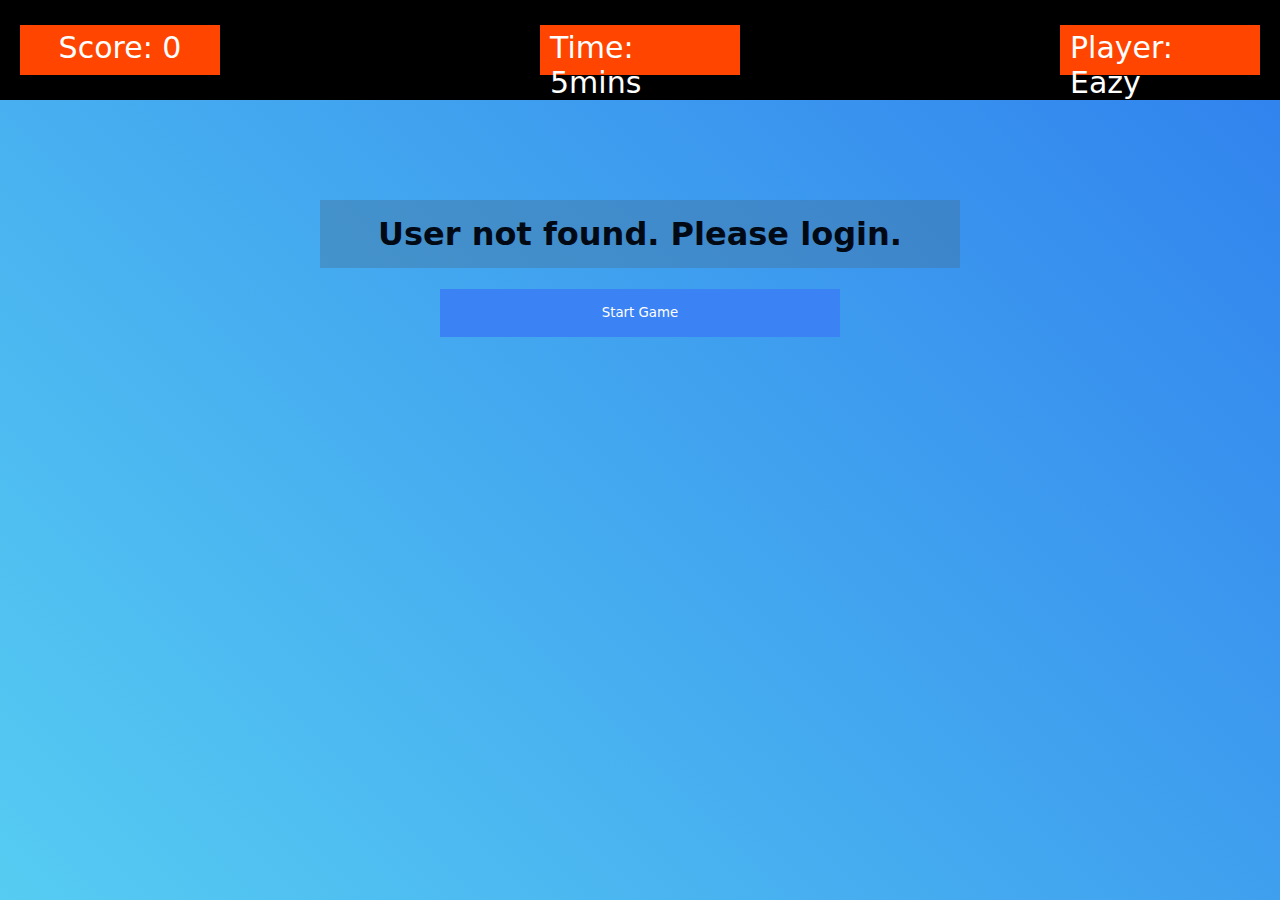
<file: landing.html>
<!DOCTYPE html>
<html lang="en">
  <head>
    <meta charset="UTF-8" />
    <meta name="viewport" content="width=device-width, initial-scale=1.0" />
    <script src="https://code.jquery.com/jquery-3.7.1.min.js"></script>
    <link rel="stylesheet" href="styles/styles.css" />
    <link rel="stylesheet" href="styles/query.css">
    <title>Document</title>
  </head>
  <body>
  

    <div class="dashboard">
      <div class="top-nav">
        <div class="score">
          <p>Score: 0</p>
        </div>
        <div class="time">
          <p>Time: 5mins</p>
        </div>
        <div class="user">
          <p>Player: Eazy</p>
        </div>
      </div>

      <div class="landing">
        <h1 id="welcome"></h1>
        <div>
          <button id="btn3" class="btnn">Start Game</button>
        </div>
      </div>
    </div>

    <script src="js/landing.js"></script>
  </body>
</html>
</file>
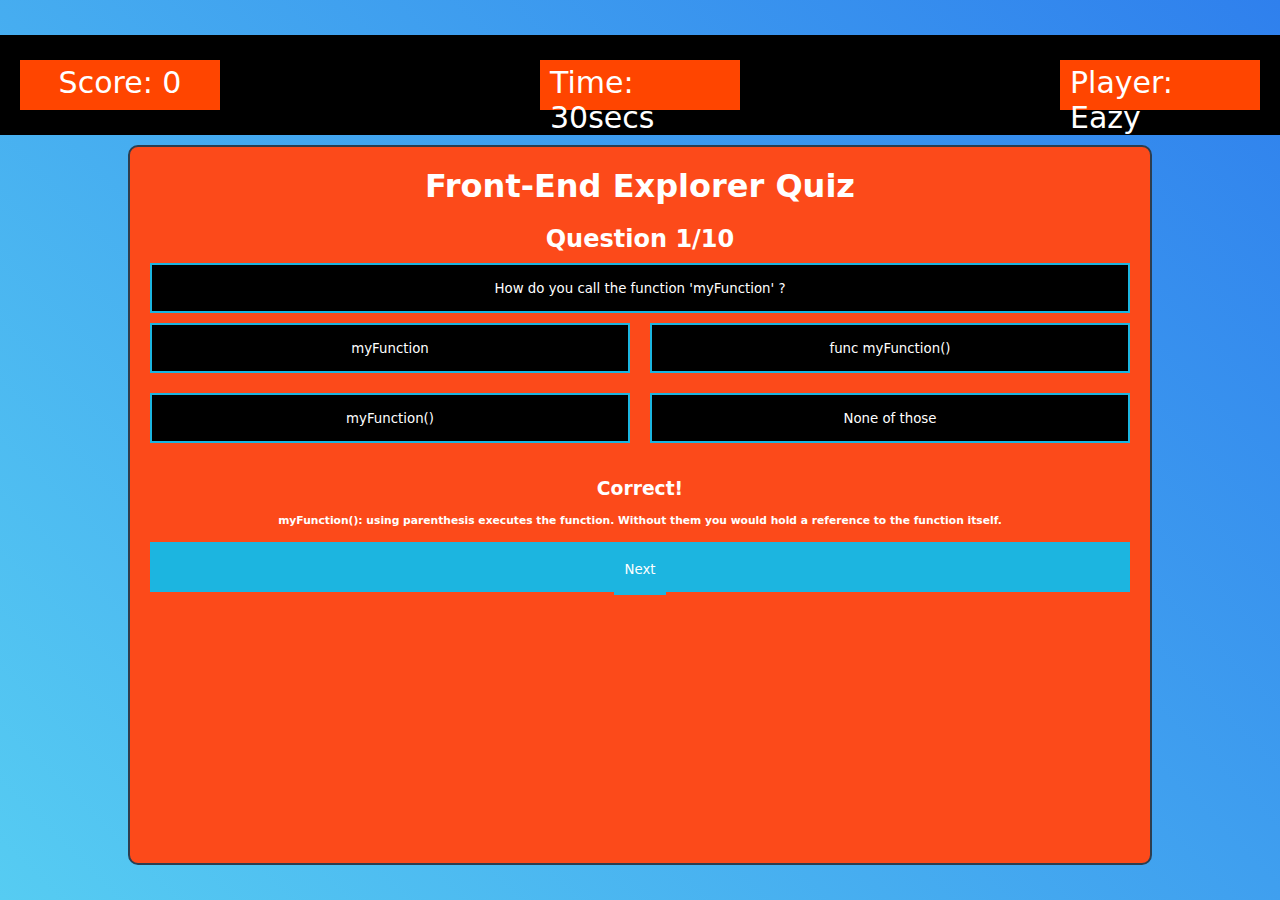
<file: qstn1.html>
<!DOCTYPE html>
<html lang="en">
  <head>
    <meta charset="UTF-8" />
    <meta name="viewport" content="width=device-width, initial-scale=1.0" />
    <script src="https://code.jquery.com/jquery-3.7.1.min.js"></script>
    <link rel="stylesheet" href="styles/styles.css" />
    <title>Document</title>
  </head>
  <body>
    <div class="top-nav">
      <div class="score">
        <p>Score: 0</p>
      </div>
      <div class="time">
        <p>Time: 30secs</p>
      </div>
      <div class="user">
        <p>Player: Eazy</p>
      </div>
    </div>
    <div class="quiz-container">
      <h1>Front-End Explorer Quiz</h1>
      <div class="question">
        <h2>Question 1/10</h2>
        <button class="option">
          How do you call the function 'myFunction' ?
        </button>
      </div>
      <div class="options">
        <div class="alpha">
          <button class="option">myFunction</button>
          <button class="option">func myFunction()</button>
        </div>
        <div class="alpha">
          <button class="option">myFunction()</button>
          <button class="option">None of those</button>
        </div>
      </div>
      <div class="sum">
        <h3>Correct!</h3>
        <h6>
          myFunction(): using parenthesis executes the function. Without them
          you would hold a reference to the function itself.
        </h6>
      </div>
      <div class="next">
        <button class="next" id="btn4">Next</button>
      </div>
    </div>

    <script>
      $(document).ready(function () {
        function getData() {
        }

        getData();

        $("#btn4").click(function (e) {
          e.preventDefault();
          window.location.href = "qstn2.html";
        });
      });
    </script>
  </body>
</html>
</file>
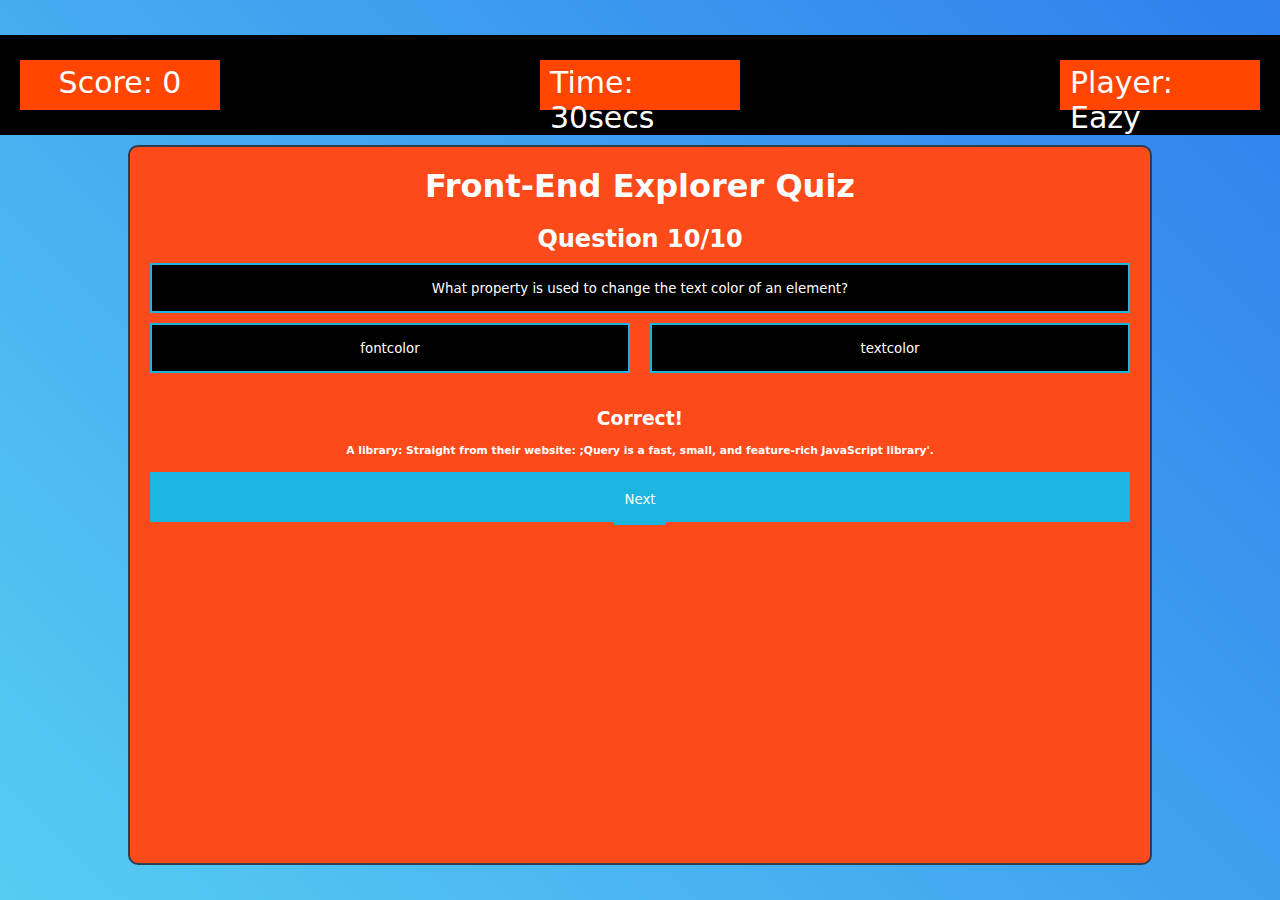
<file: qstn10.html>
<!DOCTYPE html>
<html lang="en">
  <head>
    <meta charset="UTF-8" />
    <meta name="viewport" content="width=device-width, initial-scale=1.0" />
    <script src="https://code.jquery.com/jquery-3.7.1.min.js"></script>
    <link rel="stylesheet" href="styles/styles.css" />
    <title>Document</title>
  </head>
  <body>
    <div class="top-nav">
      <div class="score">
        <p>Score: 0</p>
      </div>
      <div class="time">
        <p>Time: 30secs</p>
      </div>
      <div class="user">
        <p>Player: Eazy</p>
      </div>
    </div>
    <div class="quiz-container">
      
      <h1>Front-End Explorer Quiz</h1>
      <div class="question">
        <h2>Question 10/10</h2>
        <button class="option">What property is used to change the text color of an element?</button>
      </div>
      <div class="options">
        <div class="alpha">
          <button class="option">fontcolor</button>
          <button class="option">textcolor</button>
        </div>
        
      </div>
      <div class="sum">
        <h3>Correct!</h3>
        <h6>
          A library: Straight from their website: ;Query is a fast, small, and
          feature-rich JavaScript library'.
        </h6>
      </div>
      <div class="next">
        <button class="next" id="btn6">Next</button>
      </div>
    </div>

    <script>
      $(document).ready(function () {
        function getData() {
        }

  getData();

  $("#btn6").click(function (e) {
    e.preventDefault();
    window.location.href = "summary.html";
  });
});

    </script>
  </body>
</html>
</file>
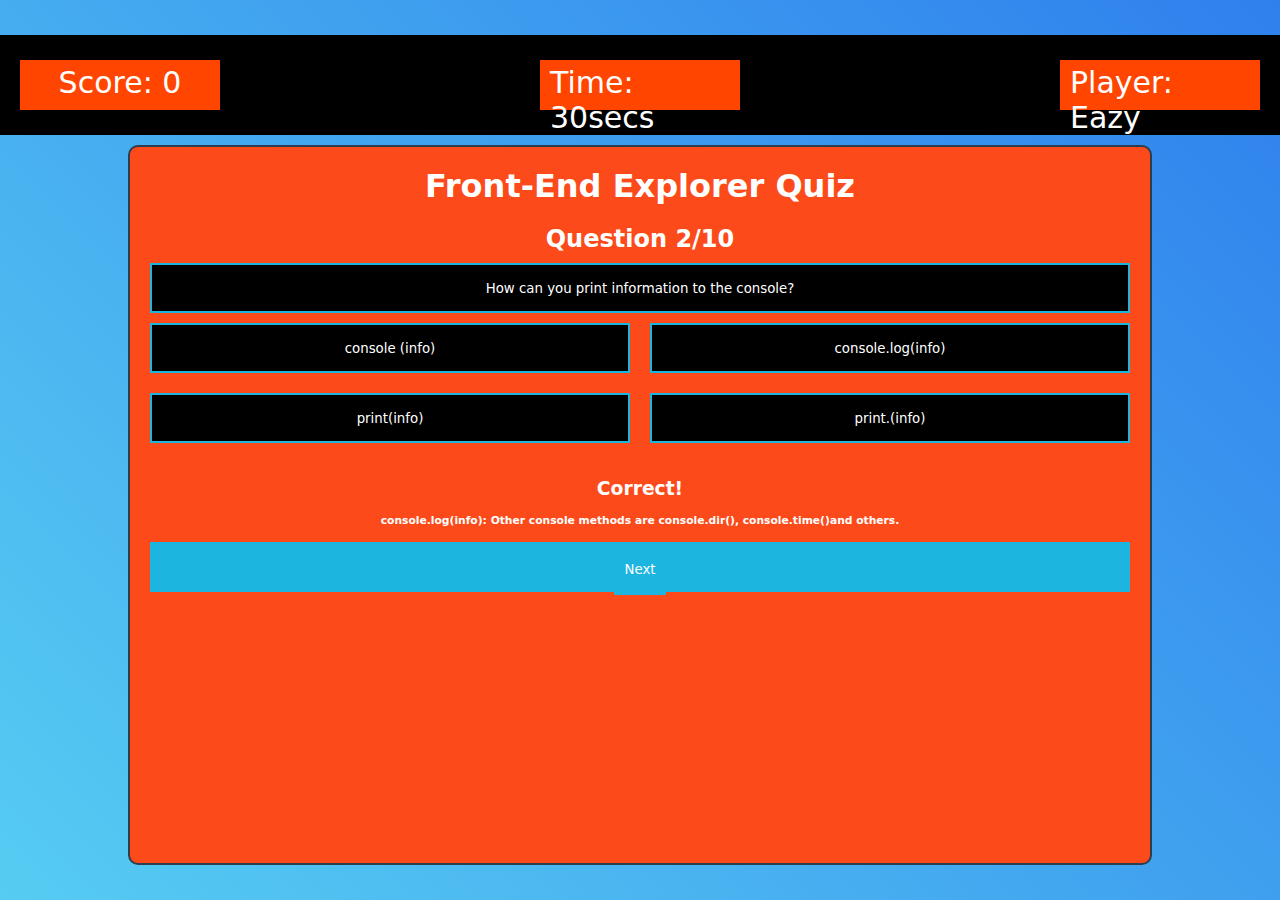
<file: qstn2.html>
<!DOCTYPE html>
<html lang="en">
  <head>
    <meta charset="UTF-8" />
    <meta name="viewport" content="width=device-width, initial-scale=1.0" />
    <script src="https://code.jquery.com/jquery-3.7.1.min.js"></script>
    <link rel="stylesheet" href="styles/styles.css" />
    <title>Document</title>
  </head>
  <body>
    <div class="top-nav">
      <div class="score">
        <p>Score: 0</p>
      </div>
      <div class="time">
        <p>Time: 30secs</p>
      </div>
      <div class="user">
        <p>Player: Eazy</p>
      </div>
    </div>
    <div class="quiz-container">
      <h1>Front-End Explorer Quiz</h1>
      <div class="question">
        <h2>Question 2/10</h2>
        <button class="option">
          How can you print information to the console?
        </button>
      </div>
      <div class="options">
        <div class="alpha">
          <button class="option">console (info)</button>
          <button class="option">console.log(info)</button>
        </div>
        <div class="alpha">
          <button class="option">print(info)</button>
          <button class="option">print.(info)</button>
        </div>
      </div>
      <div class="sum">
        <h3>Correct!</h3>
        <h6>
          console.log(info): Other console methods are console.dir(),
          console.time()and others.
        </h6>
      </div>

      <div class="next">
        <button class="next" id="btn5">Next</button>
      </div>
    </div>

    <script>
      $(document).ready(function () {
        function getData() {
        }

        getData();

        $("#btn5").click(function (e) {
          e.preventDefault();
          window.location.href = "qstn3.html";
        });
      });
    </script>
  </body>
</html>
</file>
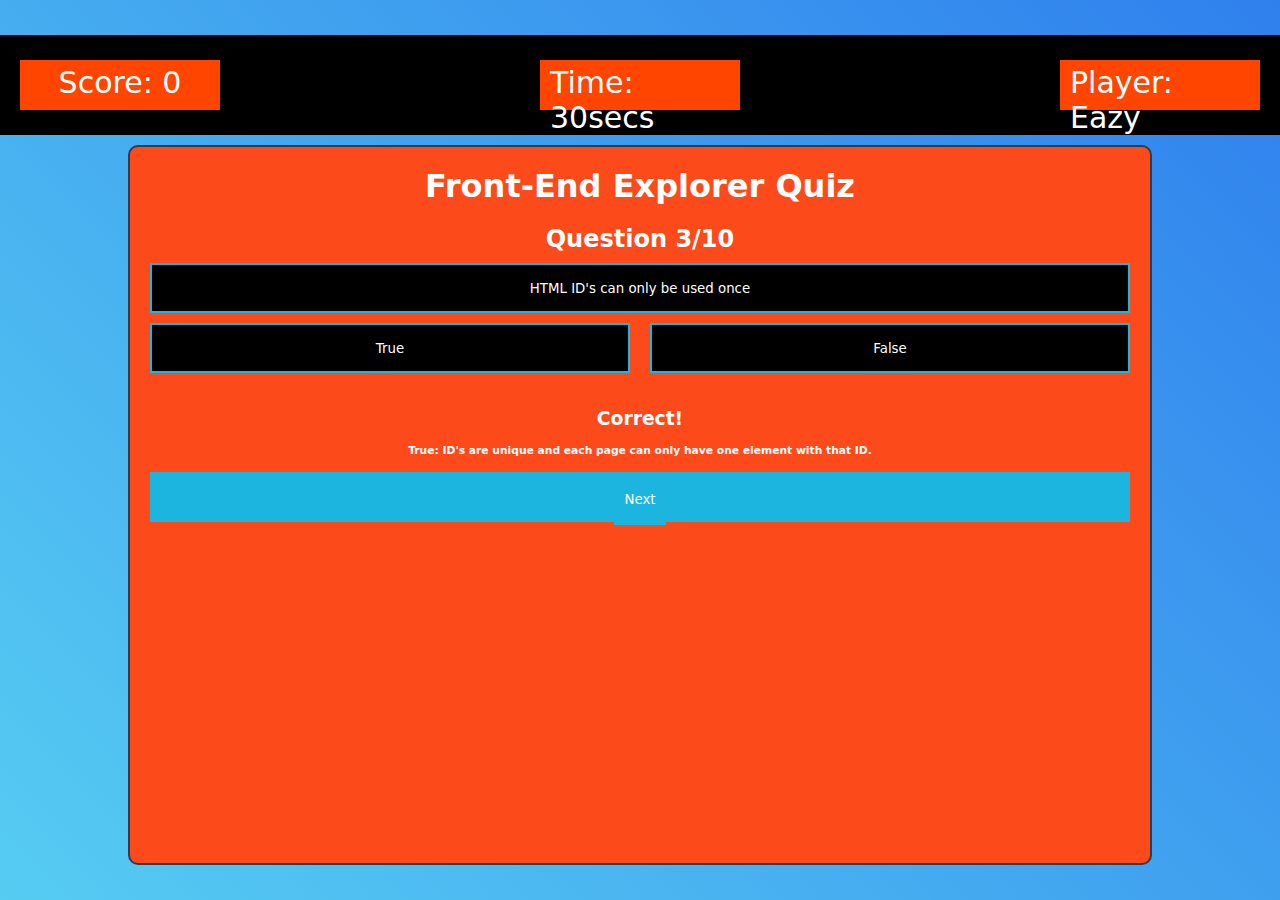
<file: qstn3.html>
<!DOCTYPE html>
<html lang="en">
  <head>
    <meta charset="UTF-8" />
    <meta name="viewport" content="width=device-width, initial-scale=1.0" />
    <script src="https://code.jquery.com/jquery-3.7.1.min.js"></script>
    <link rel="stylesheet" href="styles/styles.css" />
    <title>Document</title>
  </head>
  <body>
    <div class="top-nav">
      <div class="score">
        <p>Score: 0</p>
      </div>
      <div class="time">
        <p>Time: 30secs</p>
      </div>
      <div class="user">
        <p>Player: Eazy</p>
      </div>
    </div>
    <div class="quiz-container">
      
      <h1>Front-End Explorer Quiz</h1>
      <div class="question">
        <h2>Question 3/10</h2>
        <button class="option">HTML ID's can only be used once</button>
      </div>
      <div class="options">
        <div class="alpha">
          <button class="option">True</button>
          <button class="option">False</button>
        </div>
      </div>
      <div class="sum">
        <h3>Correct!</h3>
        <h6>
          True: ID's are unique and each page can only have one element with
          that ID.
        </h6>
      </div>
      <div class="next">
        <button class="next" id="btn6">Next</button>
      </div>
    </div>

    <!-- <script src="js/qstn1.js"></script> -->
    <script>
      $(document).ready(function () {
        function getData() {
        }

  getData();

  $("#btn6").click(function (e) {
    e.preventDefault();
    window.location.href = "qstn4.html";
  });
});

    </script>
  </body>
</html>
</file>
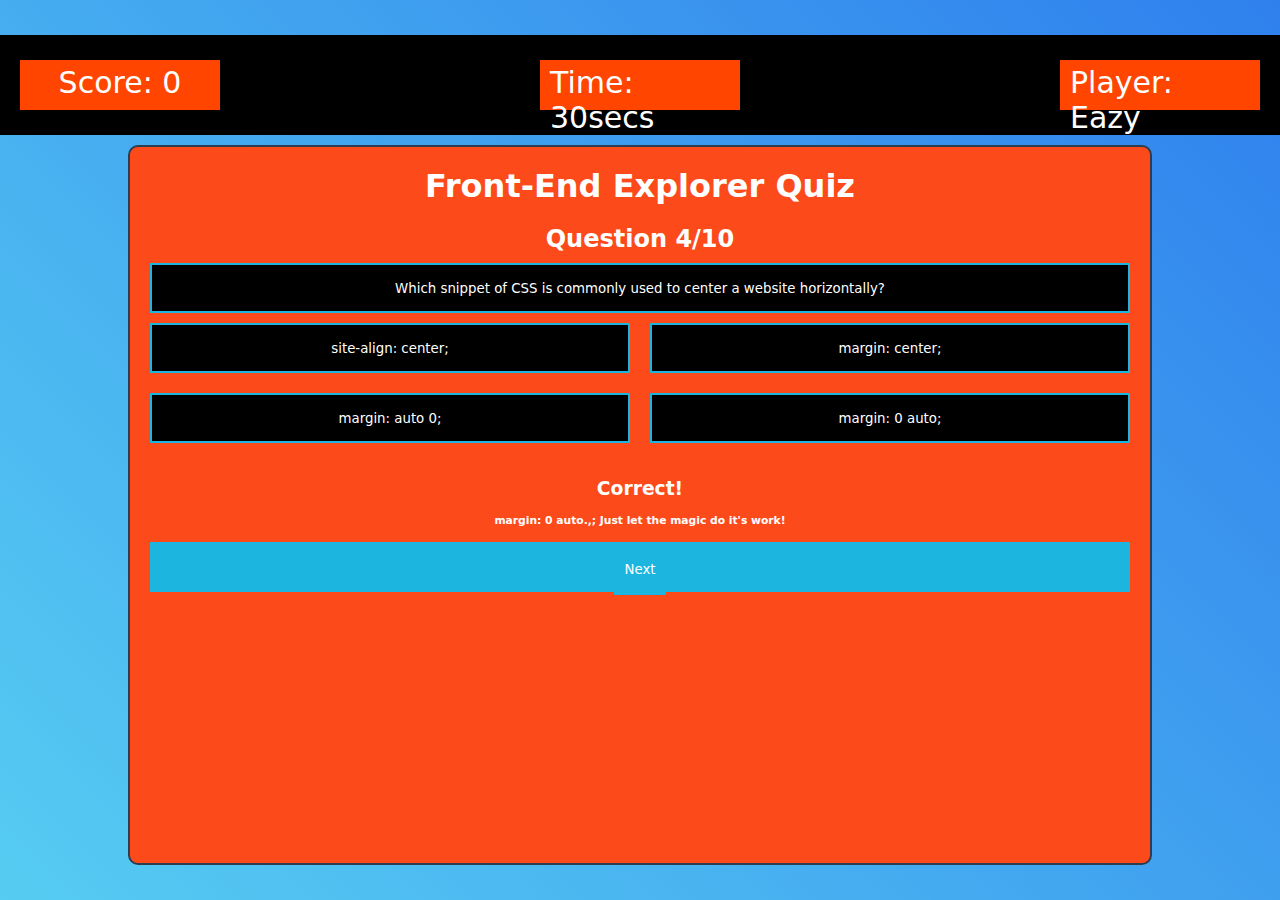
<file: qstn4.html>
<!DOCTYPE html>
<html lang="en">
  <head>
    <meta charset="UTF-8" />
    <meta name="viewport" content="width=device-width, initial-scale=1.0" />
    <script src="https://code.jquery.com/jquery-3.7.1.min.js"></script>
    <link rel="stylesheet" href="styles/styles.css" />
    <title>Document</title>
  </head>
  <body>
    <div class="top-nav">
      <div class="score">
        <p>Score: 0</p>
      </div>
      <div class="time">
        <p>Time: 30secs</p>
      </div>
      <div class="user">
        <p>Player: Eazy</p>
      </div>
    </div>
    <div class="quiz-container">
      
      <h1>Front-End Explorer Quiz</h1>
      <div class="question">
        <h2>Question 4/10</h2>
        <button class="option">
          Which snippet of CSS is commonly used to center a website
          horizontally?
        </button>
      </div>
      <div class="options">
        <div class="alpha">
          <button class="option">site-align: center;</button>
          <button class="option">margin: center;</button>
        </div>
        <div class="alpha">
          <button class="option">margin: auto 0;</button>
          <button class="option">margin: 0 auto;</button>
        </div>
      </div>
      <div class="sum">
        <h3>Correct!</h3>
        <h6>
          margin: 0 auto.,; Just let the magic do it's work!
        </h6>
      </div>
      <div class="next">
        <button class="next" id="btn7">Next</button>
      </div>
    </div>

    <script>
      $(document).ready(function () {
        function getData() {
        }

  getData();

  $("#btn7").click(function (e) {
    e.preventDefault();
    window.location.href = "qstn5.html";
  });
});

    </script>
  </body>
</html>
</file>
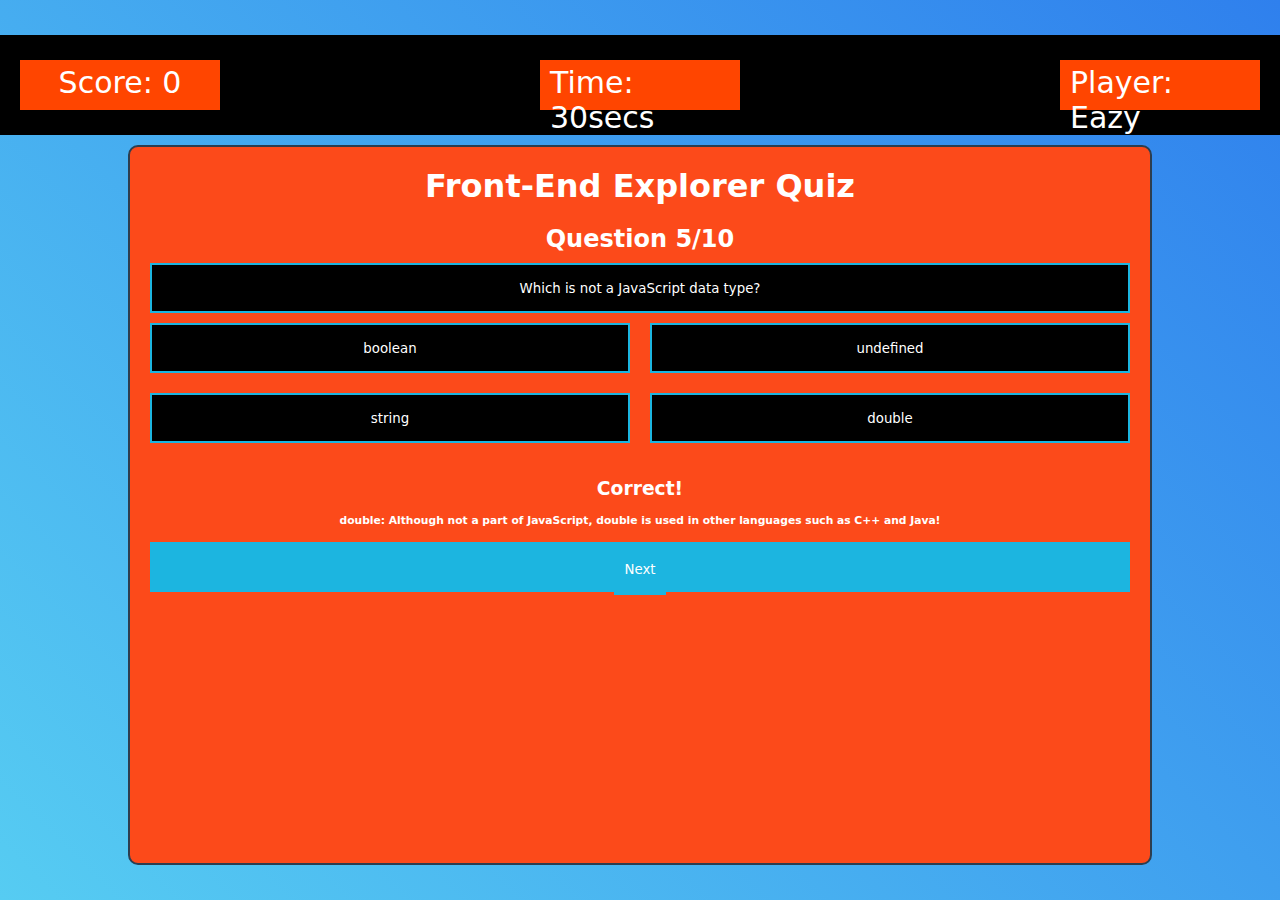
<file: qstn5.html>
<!DOCTYPE html>
<html lang="en">
  <head>
    <meta charset="UTF-8" />
    <meta name="viewport" content="width=device-width, initial-scale=1.0" />
    <script src="https://code.jquery.com/jquery-3.7.1.min.js"></script>
    <link rel="stylesheet" href="styles/styles.css" />
    <title>Document</title>
  </head>
  <body>
    <div class="top-nav">
      <div class="score">
        <p>Score: 0</p>
      </div>
      <div class="time">
        <p>Time: 30secs</p>
      </div>
      <div class="user">
        <p>Player: Eazy</p>
      </div>
    </div>
    <div class="quiz-container">
      
      <h1>Front-End Explorer Quiz</h1>
      <div class="question">
        <h2>Question 5/10</h2>
        <button class="option">Which is not a JavaScript data type?</button>
      </div>
      <div class="options">
        <div class="alpha">
          <button class="option">boolean</button>
          <button class="option">undefined</button>
        </div>
        <div class="alpha">
          <button class="option">string</button>
          <button class="option">double</button>
        </div>
      </div>
      <div class="sum">
        <h3>Correct!</h3>
        <h6>double: Although not a part of JavaScript, double is used in
          other languages such as C++ and Java!</h6>
      </div>
      <div class="next">
        <button class="next" id="btn8">Next</button>
      </div>
    </div>

    <script>
      $(document).ready(function () {
        function getData() {
        }
  getData();

  $("#btn8").click(function (e) {
    e.preventDefault();
    window.location.href = "qstn6.html";
  });
});

    </script>
  </body>
</html>
</file>
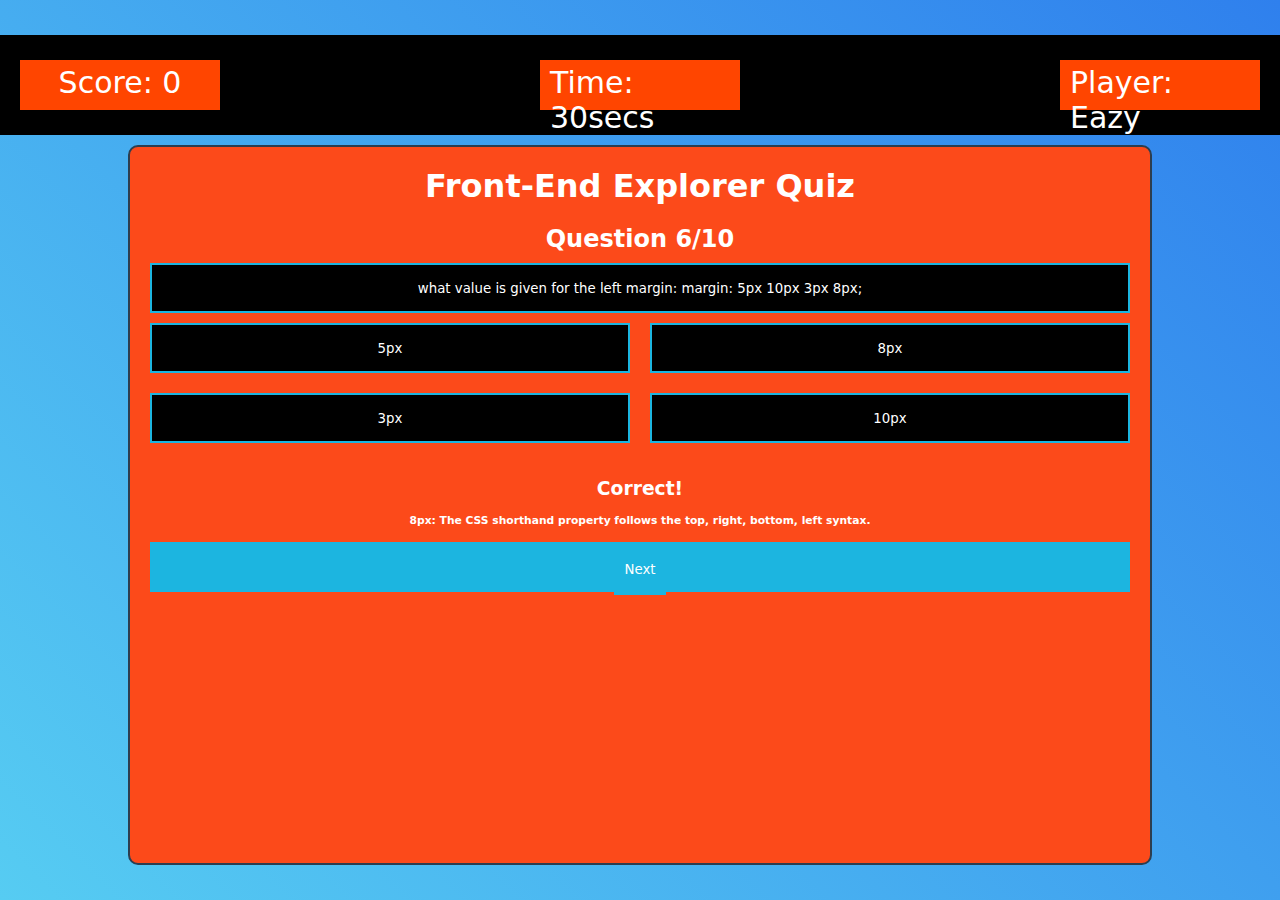
<file: qstn6.html>
<!DOCTYPE html>
<html lang="en">
  <head>
    <meta charset="UTF-8" />
    <meta name="viewport" content="width=device-width, initial-scale=1.0" />
    <script src="https://code.jquery.com/jquery-3.7.1.min.js"></script>
    <link rel="stylesheet" href="styles/styles.css" />
    <title>Document</title>
  </head>
  <body>
    <div class="top-nav">
      <div class="score">
        <p>Score: 0</p>
      </div>
      <div class="time">
        <p>Time: 30secs</p>
      </div>
      <div class="user">
        <p>Player: Eazy</p>
      </div>
    </div>
    <div class="quiz-container">
      
      <h1>Front-End Explorer Quiz</h1>
      <div class="question">
        <h2>Question 6/10</h2>
        <button class="option">
          what value is given for the left margin: margin: 5px 10px 3px 8px;
        </button>
      </div>
      <div class="options">
        <div class="alpha">
          <button class="option">5px</button>
          <button class="option">8px</button>
        </div>
        <div class="alpha">
          <button class="option">3px</button>
          <button class="option">10px</button>
        </div>
      </div>
      <div class="sum">
        <h3>Correct!</h3>
        <h6>
          8px: The CSS shorthand property follows the top, right, bottom, left
          syntax.
        </h6>
      </div>
      <div class="next">
        <button class="next" id="btn9">Next</button>
      </div>
    </div>

    <script>
      $(document).ready(function () {
        function getData() {
        }

        getData();

        $("#btn9").click(function (e) {
          e.preventDefault();
          window.location.href = "qstn7.html";
        });
      });
    </script>
  </body>
</html>
</file>
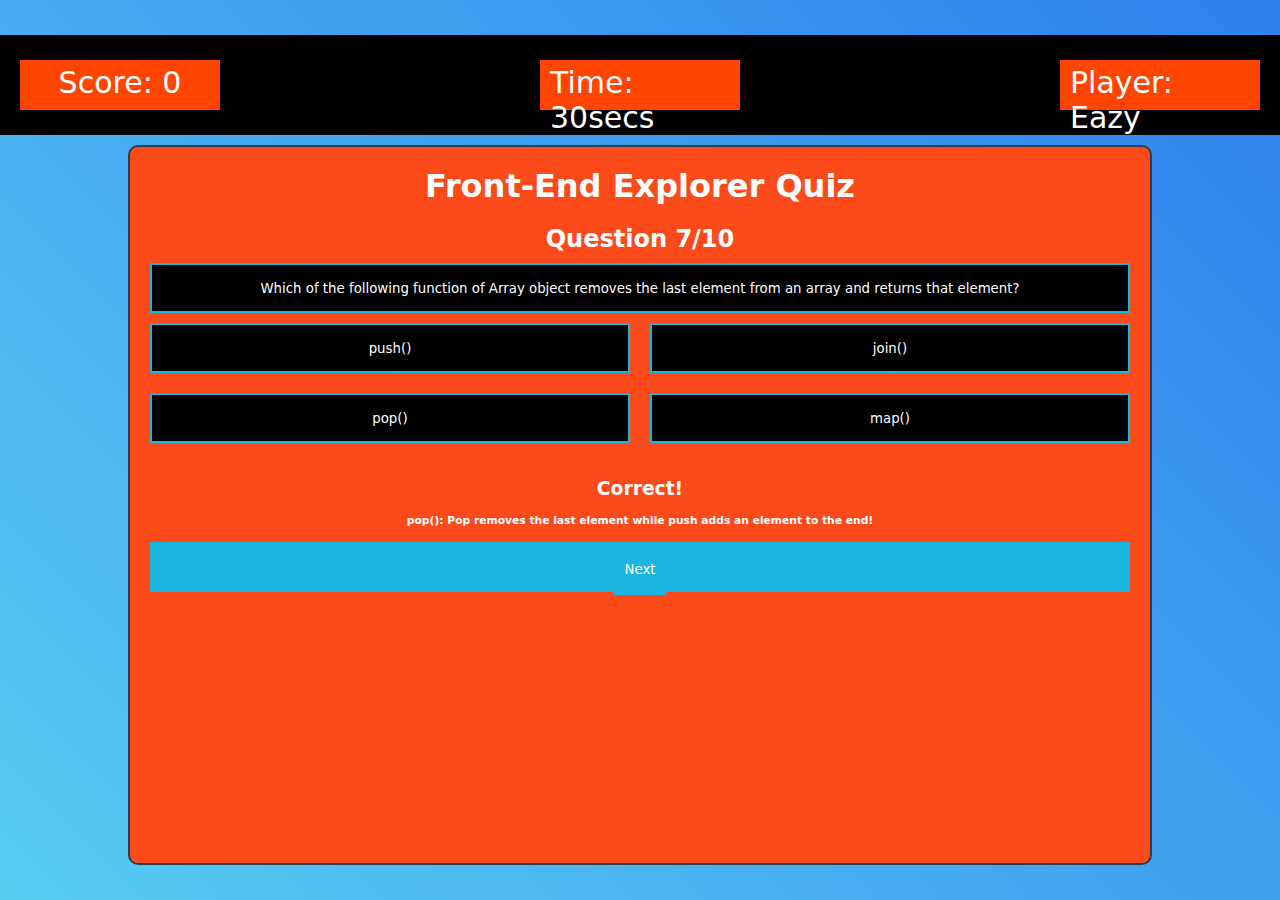
<file: qstn7.html>
<!DOCTYPE html>
<html lang="en">
  <head>
    <meta charset="UTF-8" />
    <meta name="viewport" content="width=device-width, initial-scale=1.0" />
    <script src="https://code.jquery.com/jquery-3.7.1.min.js"></script>
    <link rel="stylesheet" href="styles/styles.css" />
    <title>Document</title>
  </head>
  <body>
    <div class="top-nav">
      <div class="score">
        <p>Score: 0</p>
      </div>
      <div class="time">
        <p>Time: 30secs</p>
      </div>
      <div class="user">
        <p>Player: Eazy</p>
      </div>
    </div>
    <div class="quiz-container">
      
      <h1>Front-End Explorer Quiz</h1>
      <div class="question">
        <h2>Question 7/10</h2>
        <button class="option">
          Which of the following function of Array object removes the last element from an array and returns
that element?
        </button>
      </div>
      <div class="options">
        <div class="alpha">
          <button class="option">push()</button>
          <button class="option">join()</button>
        </div>
        <div class="alpha">
          <button class="option">pop()</button>
          <button class="option">map()</button>
        </div>
      </div>
      <div class="sum">
        <h3>Correct!</h3>
        <h6>
          pop(): Pop removes the last element while push adds an
element to the end!
        </h6>
      </div>
      <div class="next">
        <button class="next" id="btn6">Next</button>
      </div>
    </div>

    <script>
      $(document).ready(function () {
        function getData() {
        }

  getData();

  $("#btn6").click(function (e) {
    e.preventDefault();
    window.location.href = "qstn8.html";
  });
});

    </script>
  </body>
</html>
</file>
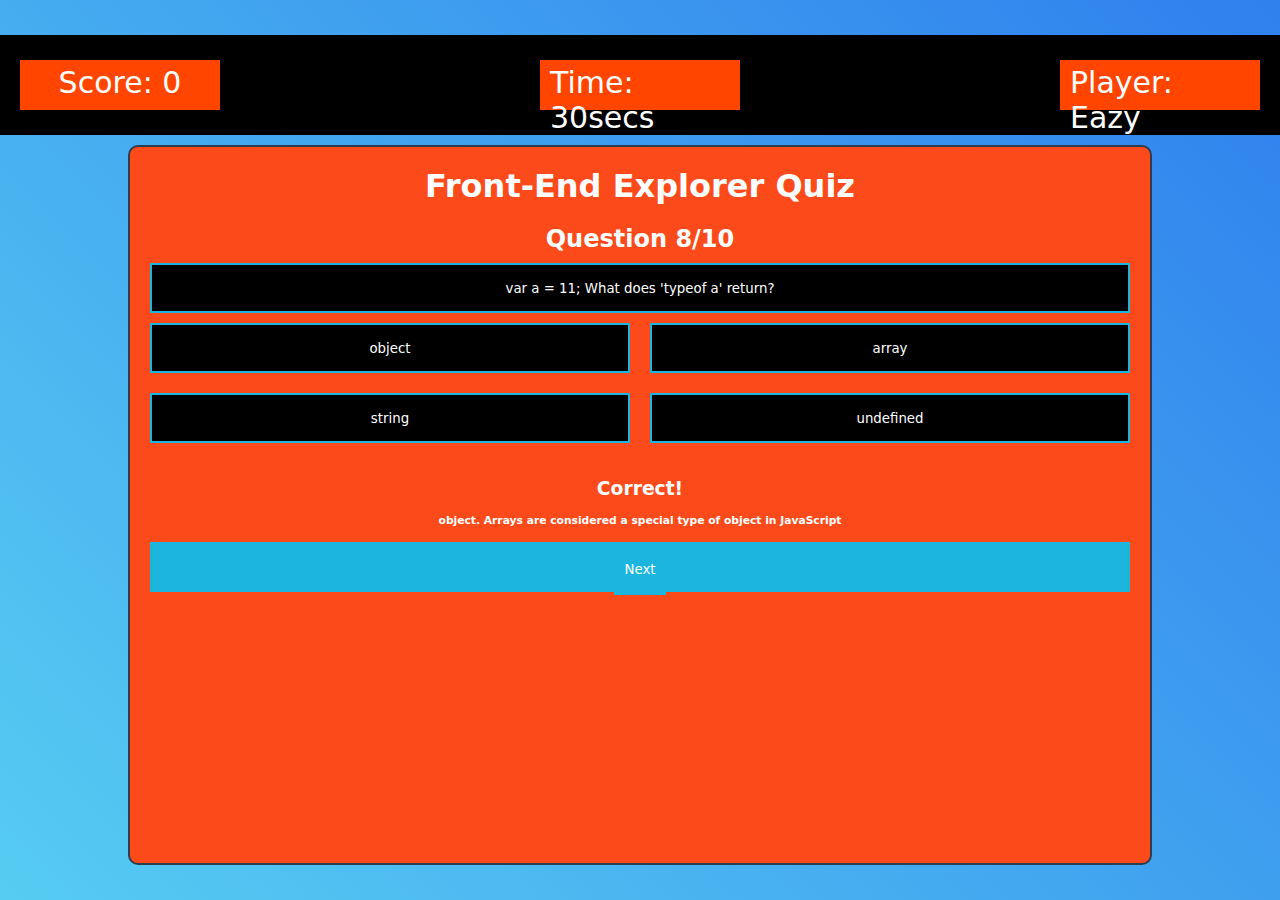
<file: qstn8.html>
<!DOCTYPE html>
<html lang="en">
  <head>
    <meta charset="UTF-8" />
    <meta name="viewport" content="width=device-width, initial-scale=1.0" />
    <script src="https://code.jquery.com/jquery-3.7.1.min.js"></script>
    <link rel="stylesheet" href="styles/styles.css" />
    <title>Document</title>
  </head>
  <body>
    <div class="top-nav">
      <div class="score">
        <p>Score: 0</p>
      </div>
      <div class="time">
        <p>Time: 30secs</p>
      </div>
      <div class="user">
        <p>Player: Eazy</p>
      </div>
    </div>
    <div class="quiz-container">
      
      <h1>Front-End Explorer Quiz</h1>
      <div class="question">
        <h2>Question 8/10</h2>
        <button class="option">var a = 11; What does 'typeof a' return?</button>
      </div>
      <div class="options">
        <div class="alpha">
          <button class="option">object</button>
          <button class="option">array</button>
        </div>
        <div class="alpha">
          <button class="option">string</button>
          <button class="option">undefined</button>
        </div>
      </div>
      <div class="sum">
        <h3>Correct!</h3>
        <h6>
          object. Arrays are considered a special type of object in
JavaScript
        </h6>
      </div>
      <div class="next">
        <button class="next" id="btn6">Next</button>
      </div>
    </div>

    <script>
      $(document).ready(function () {
        function getData() {
        }

  getData();

  $("#btn6").click(function (e) {
    e.preventDefault();
    window.location.href = "qstn9.html";
  });
});

    </script>
  </body>
</html>
</file>
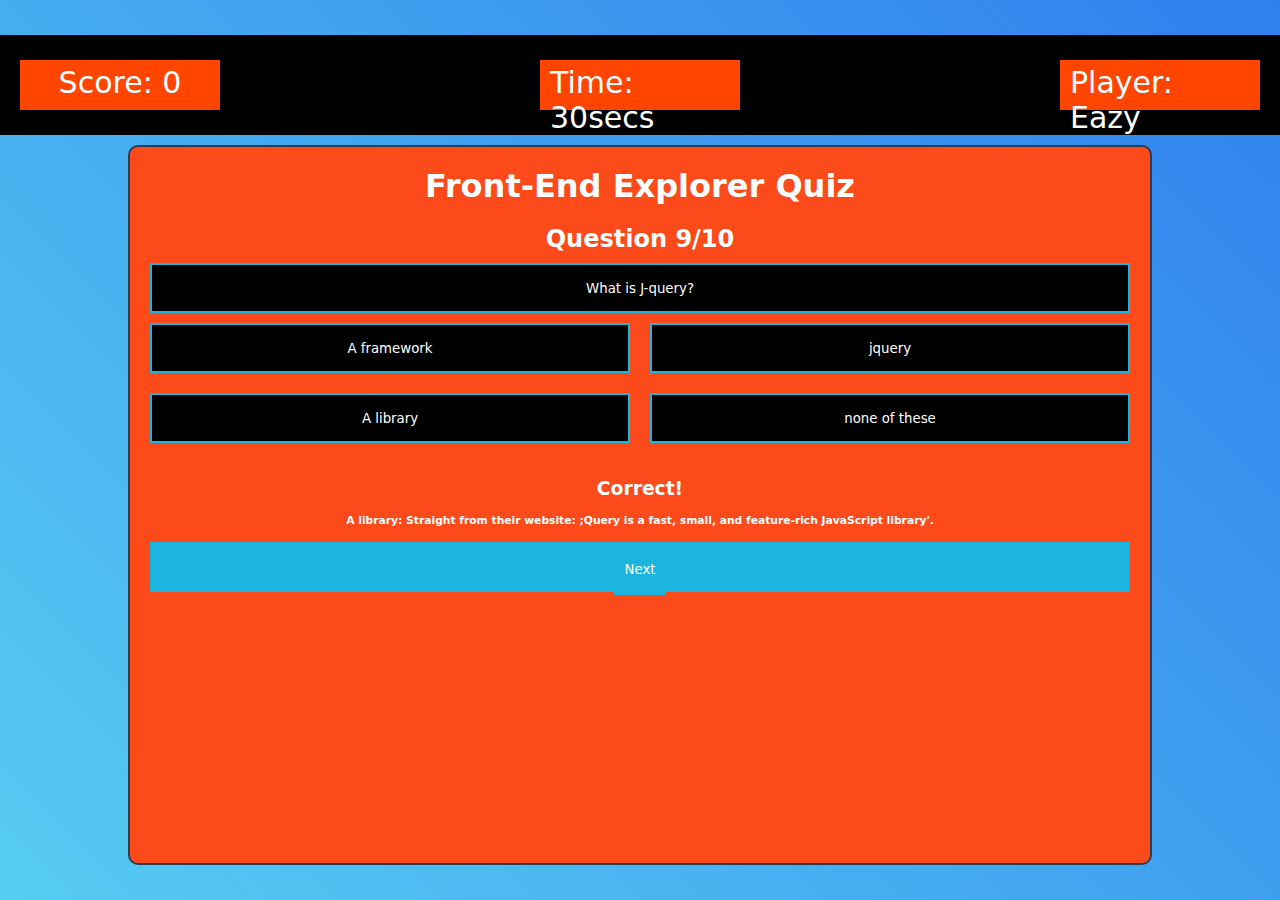
<file: qstn9.html>
<!DOCTYPE html>
<html lang="en">
  <head>
    <meta charset="UTF-8" />
    <meta name="viewport" content="width=device-width, initial-scale=1.0" />
    <script src="https://code.jquery.com/jquery-3.7.1.min.js"></script>
    <link rel="stylesheet" href="styles/styles.css" />
    <title>Document</title>
  </head>
  <body>
    <div class="top-nav">
      <div class="score">
        <p>Score: 0</p>
      </div>
      <div class="time">
        <p>Time: 30secs</p>
      </div>
      <div class="user">
        <p>Player: Eazy</p>
      </div>
    </div>
    <div class="quiz-container">
      
      <h1>Front-End Explorer Quiz</h1>
      <div class="question">
        <h2>Question 9/10</h2>
        <button class="option">What is J-query?</button>
      </div>
      <div class="options">
        <div class="alpha">
          <button class="option">A framework</button>
          <button class="option">jquery</button>
        </div>
        <div class="alpha">
          <button class="option">A library</button>
          <button class="option">none of these</button>
        </div>
      </div>
      <div class="sum">
        <h3>Correct!</h3>
        <h6>
          A library: Straight from their website: ;Query is a fast, small, and
          feature-rich JavaScript library'.
        </h6>
      </div>
      <div class="next">
        <button class="next" id="btn6">Next</button>
      </div>
    </div>

    <script>
      $(document).ready(function () {
        function getData() {
        }

  getData();

  $("#btn6").click(function (e) {
    e.preventDefault();
    window.location.href = "qstn10.html";
  });
});

    </script>
  </body>
</html>
</file>
<file: styles/styles.css>
* {
  padding: 0;
  margin: 0;
  box-sizing: border-box;
  font-family: system-ui, -apple-system, BlinkMacSystemFont, "Segoe UI", Roboto,
    Oxygen, Ubuntu, Cantarell, "Open Sans", "Helvetica Neue", sans-serif;
}
body {
  display: flex;
  flex-direction: column;
  justify-content: center;
  align-items: center;
  height: 100vh;
  background-image: linear-gradient(45deg, #56ccf2, #2f80ed);
}
.login {
  background-color: white;
  height: 100%;
  width: 30rem;
  align-items: center;
  justify-content: center;
  display: flex;
  flex-direction: column;
  gap: 0.5rem;
  /* box-shadow: 0 2px 4px rgba(0, 0, 0, 0.1), 0 8px 16px rgba(0, 0, 0, 0.1); */
}
.login h2 {
  color: #3b82f5;
}
input {
  /* background-color: orange; */
  height: 3rem;
  width: 25rem;
  gap: 5rem;
  line-height: 15rem;
  border: 5px solid #ddd;
}
button {
  border: none;
  cursor: pointer;
  background-color: orange;
  color: white;
  padding: 5px 10px;
}
#btn {
  border: none;
  cursor: pointer;
  height: 3rem;
  width: 25rem;
  background-color: #3b82f5;
  color: white;
  padding: 5px 10px;
}
.btnn {
  border: none;
  cursor: pointer;
  height: 3rem;
  width: 25rem;
  background-color: #3b82f5;
  color: white;
  padding: 5px 10px;
}

.new,
.sign-up {
  color: #3b82f5;
  font-size: 10px;
  /* font-style: italic; */
  text-decoration: underline;
  font-size: 15px;
}

.logins {
  background-color: white;
  box-shadow: 0 2px 4px rgba(0, 0, 0, 0.1), 0 8px 16px rgba(0, 0, 0, 0.1);
  display: flex;
  width: 70%;
  height: 70%;
  gap: 30px;
}
.logins-form {
  height: 100%;
  box-shadow: 0 2px 4px rgba(0, 0, 0, 0.1), 0 8px 16px rgba(0, 0, 0, 0.1);
  width: 50%;

  background-color: yellow;
  /* display: flex;
  align-items: center; */
}
.logins-image {
  height: 100%;
  /* box-shadow: 0 2px 4px rgba(0, 0, 0, 0.1), 0 8px 16px rgba(0, 0, 0, 0.1); */
  width: 50%;
  /* background-color: green; */
}
.logins-inner-image {
  height: 60%;
}
.logins-image img {
  height: 450px;
  width: 400px;
  padding: 20px 0px;
}
.form-group {
  background-color: aqua;
}

/* landing */
.landing {
  align-items: center;
  justify-content: center;
  display: flex;
  flex-direction: column;
  line-height: 3rem;
  /* background-color: red; */
  color: #010915;
  width: 100;
}
#welcome {
  background-color: rgba(69, 113, 151, 0.407);
  /* height: 100%; */
  width: 50%;
  margin-top: 100px;

  align-items: center;
  justify-content: center;
  display: flex;
  padding: 10px 20px;
}
.dashboard {
  /* background-color: #dae8ff; */
  /* background-color: pink; */
  height: 100%;
  width: 100%;
  display: flex;

  flex-direction: column;
}

.top-nav {
  /* background-color: #000046; */
  background-color: #000000;
  height: 100px;
  width: 100%;
  display: flex;
  justify-content: space-between;
  align-items: center;
  padding: 0 20px;
  color: white;
}
.top-nav p {
  font-size: 30px;
  align-items: center;
  justify-content: center;
  padding: 5px 10px;
  display: flex;
}
.score {
  background-color: orangered;
  height: 50px;
  width: 200px;
  align-items: center;
}
.time {
  background-color: orangered;
  height: 50px;
  width: 200px;
}
.user {
  background-color: orangered;
  height: 50px;
  width: 200px;
}

/* qstn1 */

.quiz-container {
  text-align: center;
  padding: 20px;
  border: 2px solid #2c3e50;
  border-radius: 10px;
  background-color: #fc4a1a;
  width: 80%;
  height: 80%;
  color: white;
  margin-top: 10px;
}

h1 {
  margin-bottom: 20px;
}

.question h2 {
  margin-bottom: 10px;
}

.options {
  display: flex;
  flex-direction: column;
  gap: 10px;
}
.opt {
  width: 100%;
  height: 50px;
}
.option {
  background-color: #000000;
  border: 2px solid #1cb5e0;
  color: white;
  padding: 10px;
  cursor: pointer;
  transition: background-color 0.3s;
  width: 100%;
  height: 50px;
  margin-bottom: 10px;
}

.option:hover {
  background-color: #1cb5e0;
}
.alpha {
  display: flex;
  gap: 20px;
}
.sum {
  margin-top: 20px;
  line-height: 2rem;
}
.next {
  background-color: #1cb5e0;
  height: 50px !important;
  /* width: 250px !important; */
  align-items: center !important;
  justify-content: center !important;
  display: flex !important;
  margin-top: 5px;
}
.award img {
  height: 300px;
  width: 300px;
  margin-top: 10px;
}
.quiz {
  align-items: center;
  display: flex;
  justify-content: center;
  flex-direction: column;
  /* background-color: green; */
  font-size: 25px;
}
</file>
<file: styles/query.css>
@media (min-width: 320px) and (max-width: 767px) {
  /* media query question 1-10 begins */
  .top-nav {
    gap: 5px;
  }

  .score p,
  .time p,
  .user p {
    font-size: 15px;
    margin-top: 10px;
  }

  .none {
    display: none !important;
  }
  /* media query question 1-10 end */

  /* media query indexpage begins */

  .logins {
    flex-direction: column;
    align-items: center;
    width: 90%;
  }
  .login {
    flex-direction: column;
    align-items: center;
    width: 100%;
  }

  .logins-form {
    width: 90%;
    margin: 0 auto;
  }

  .logins-image {
    display: none;
  }

  .logins-inner-image img {
    width: 100%;
    height: auto;
  }

  .btnn {
    width: 100%;
    padding: 10px;
  }

  input {
    width: 320px;
    padding: 10px;
    margin-bottom: 10px;
  }

  h2 {
    font-size: 1.5rem;
  }

  p {
    font-size: 1rem;
  }

  /* media query indexpage ends */

  /* media query loginpage begins */

  .btnn {
    width: 10rem;

    padding: 10px;
  }
  #btn {
    width: 10rem;
  }

  /* media query loginpage ends */

  /* media query landing begins */

  #welcome {
    background-color: orangered;
    color: white;
    width: 90%;
    /* margin-top: 60px; */
    display: flex;
    justify-content: center;
  }

  /* media query landing ends */
}
</file>
